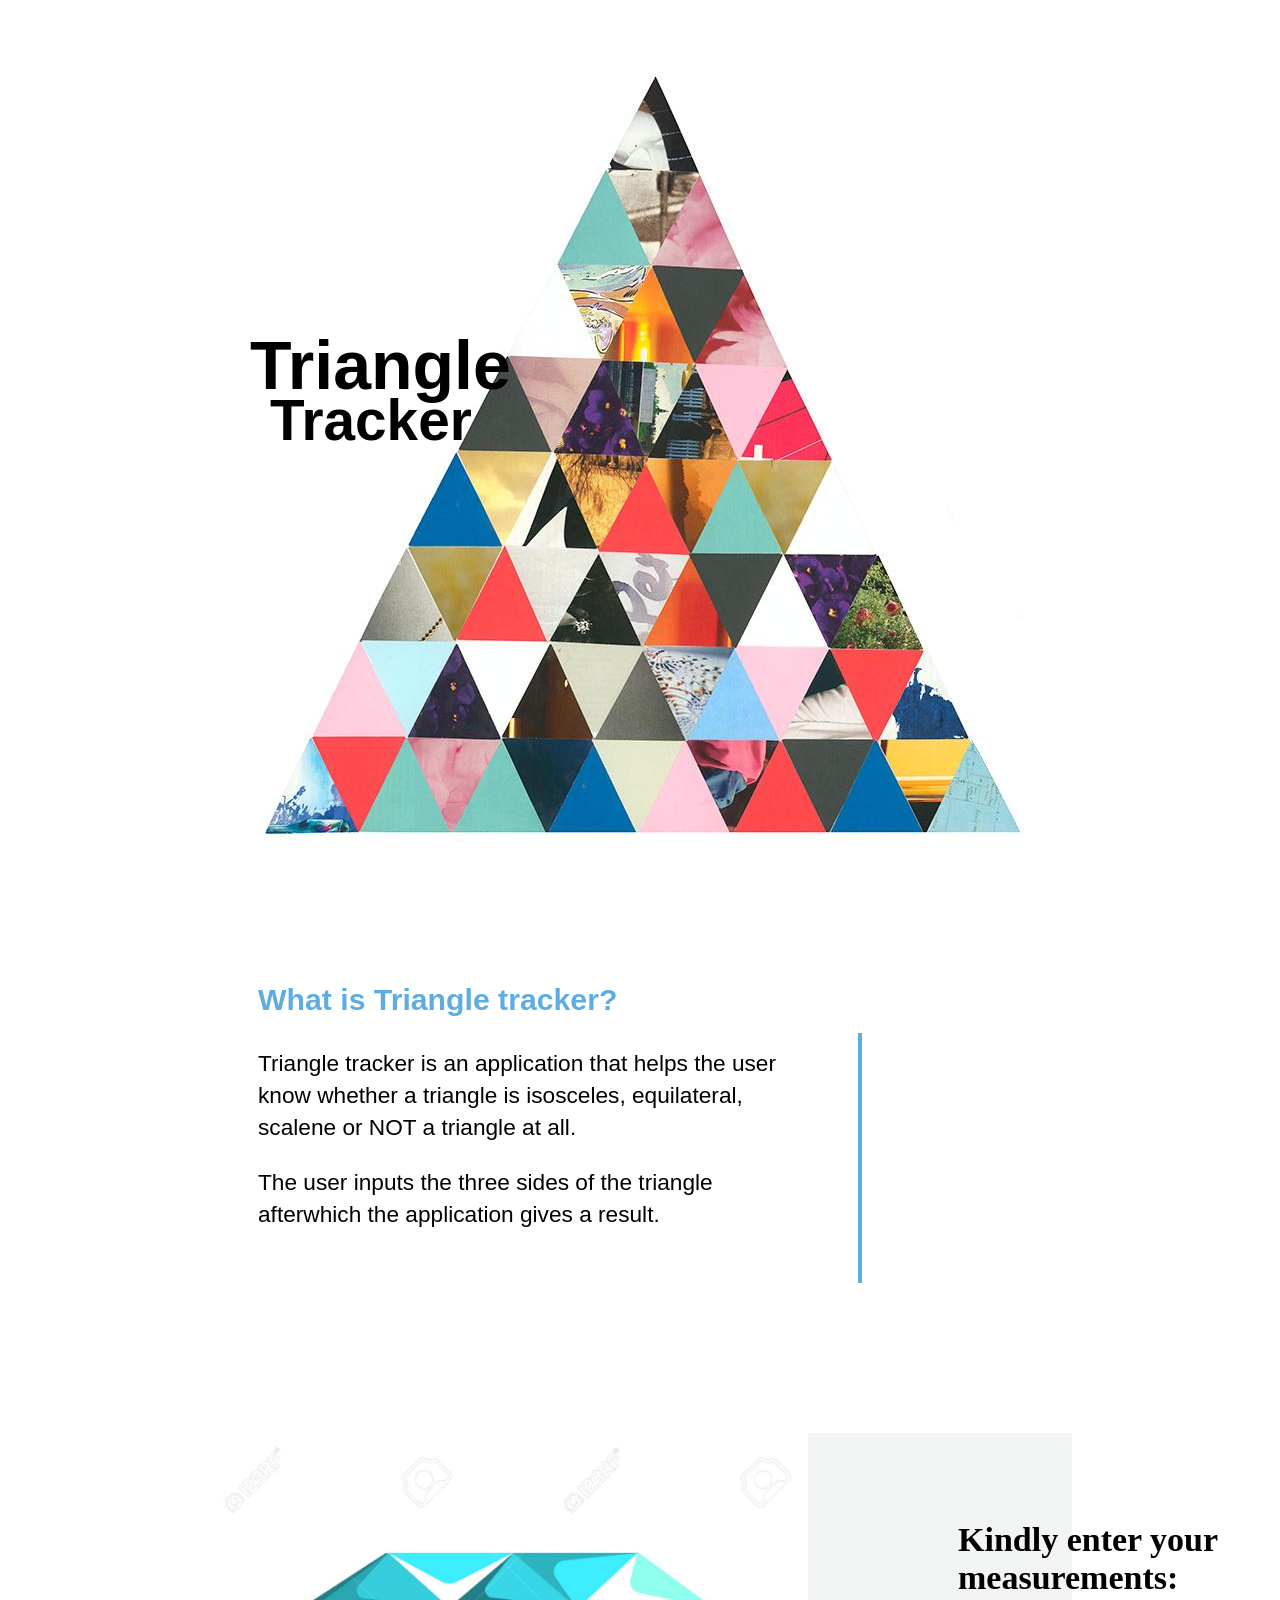
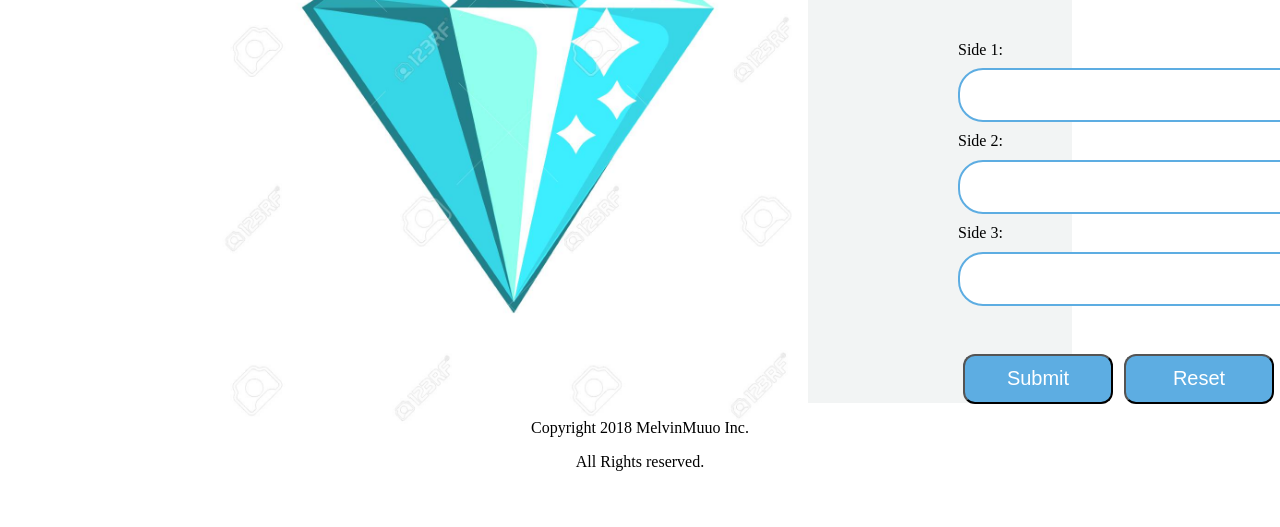
<file: index.html>
<!DOCTYPE html>
<html>
  <head>
    <meta charset="utf-8">
    <title>Triangle-tracker</title>
    <link href="css/styles.css" rel="stylesheet" type="text/css">
  </head>
  <body>
    <div class="parallax">
      <style>
        .parallax {
        /* The image used */
        background-image: url("images/triangle1.jpg");
        /* Set a specific height */
        min-height: 900px;
        /* Create the parallax scrolling effect */
        background-attachment: fixed;
        background-position: center;
        background-repeat: no-repeat;
        background-size: auto;}
      </style>
      <div class="header1">
        <h1>Triangle</h1>
      </div>
      <div class="header3">
        <h2>Tracker</h2>
      </div>
    </div>
    <div class="information">
      <h3 class="header2">What is Triangle tracker?</h3>
      <p class="author">Triangle tracker is an application that helps the user know whether a triangle is isosceles, equilateral, scalene or NOT a triangle at all.</p>
      <p class="author">The user inputs the three sides of the triangle afterwhich the application gives a result.</p>
      <div class="line"></div>
    </div>
    <div class="submit">
      <img class="cartoon" src="images/diamond.jpg" alt="This is an image of a diamond with triangle" height="600" width="600">
      <div class="submit1">
        <p class="p1">Kindly enter your measurements:</p>
        <form class="form">
          Side 1:<br>
          <input type="number" name="side1" id="side1"></input><br>
          Side 2:<br>
          <input type="number" name="side2" id="side2"></input><br>
          Side 3:<br>
          <input type="number" name="side3" id="side3"><br><br>
          <input class="button1" value="Submit" type="button" onclick="power()">
          <input class="button2" value="Reset" type="button" onclick="resetform()">
        </form>
      </div>
    </div>
    <div class="footer">
      <p>Copyright 2018 MelvinMuuo Inc.</p>
      <p>All Rights reserved.</p>
    </div>
    <script src="js/triangle.js"></script>
  </body>
</html>
</file>
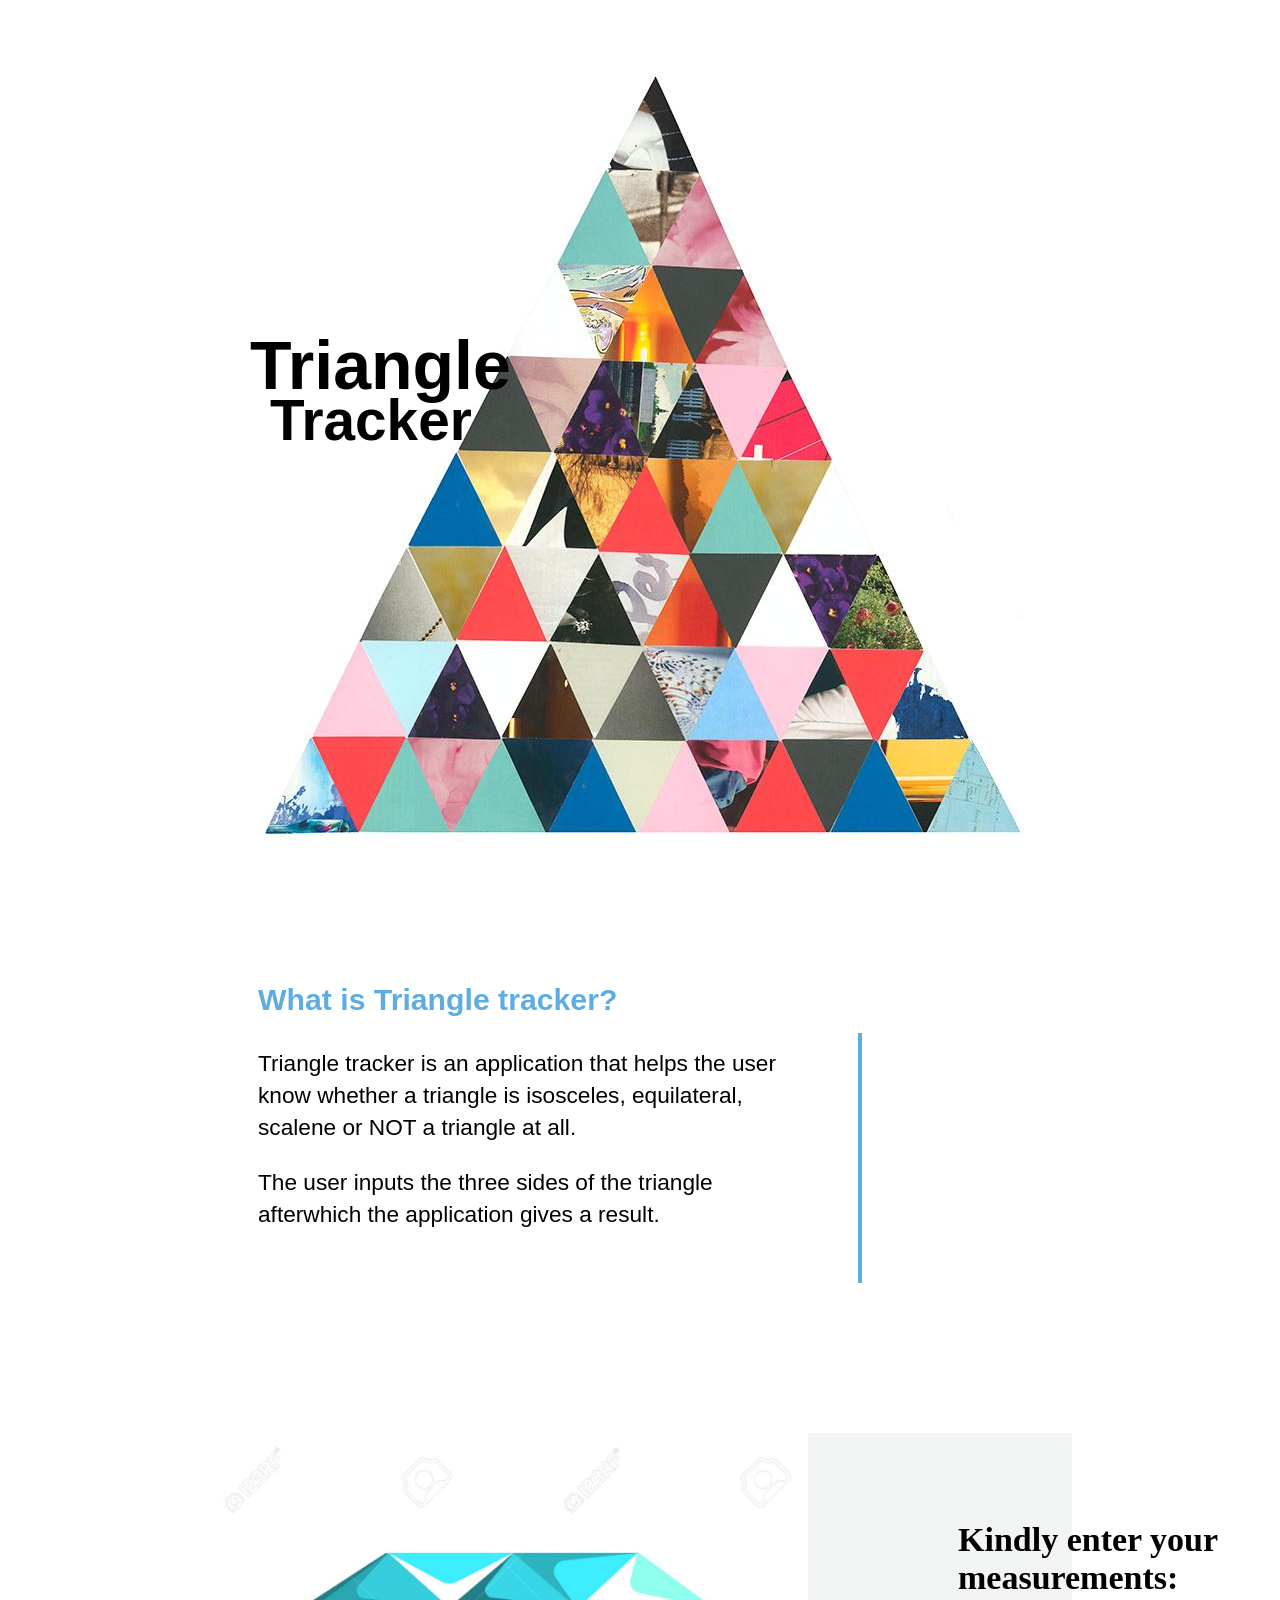
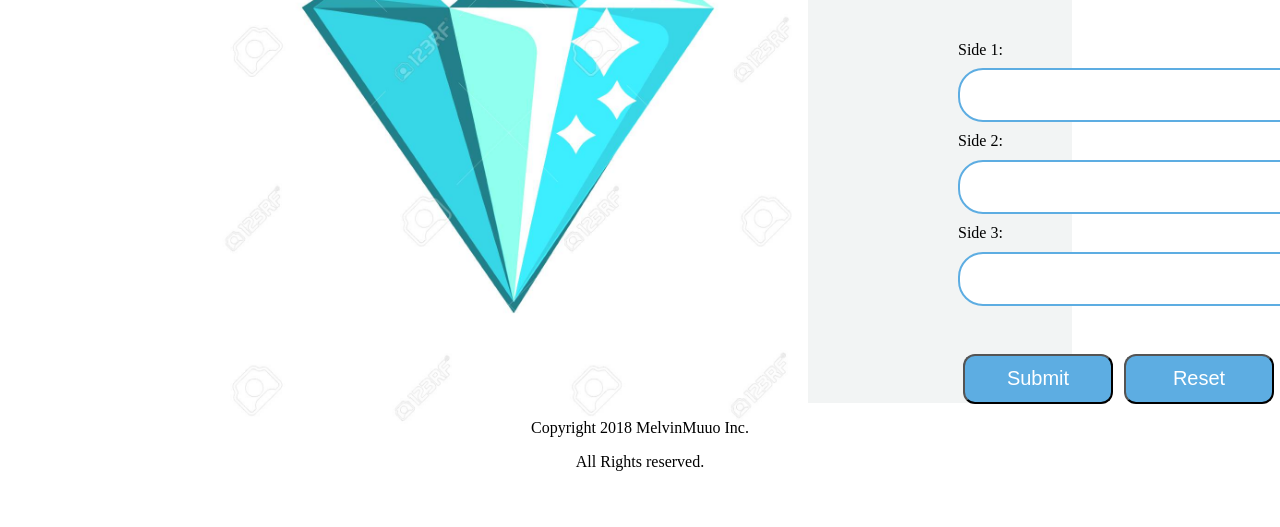
<file: triangle-tracker.html>
<!DOCTYPE html>
<html>
  <head>
    <meta charset="utf-8">
    <title>Triangle-tracker</title>
    <link href="css/styles.css" rel="stylesheet" type="text/css">
  </head>
  <body>
    <div class="parallax">
      <style>
        .parallax {
        /* The image used */
        background-image: url("images/triangle1.jpg");
        /* Set a specific height */
        min-height: 900px;
        /* Create the parallax scrolling effect */
        background-attachment: fixed;
        background-position: center;
        background-repeat: no-repeat;
        background-size: auto;}
      </style>
      <div class="header1">
        <h1>Triangle</h1>
      </div>
      <div class="header3">
        <h2>Tracker</h2>
      </div>
    </div>
    <div class="information">
      <h3 class="header2">What is Triangle tracker?</h3>
      <p class="author">Triangle tracker is an application that helps the user know whether a triangle is isosceles, equilateral, scalene or NOT a triangle at all.</p>
      <p class="author">The user inputs the three sides of the triangle afterwhich the application gives a result.</p>
      <div class="line"></div>
    </div>
    <div class="submit">
      <img class="cartoon" src="images/diamond.jpg" alt="This is an image of a diamond with triangle" height="600" width="600">
      <div class="submit1">
        <p class="p1">Kindly enter your measurements:</p>
        <form class="form">
          Side 1:<br>
          <input type="number" name="side1" id="side1"></input><br>
          Side 2:<br>
          <input type="number" name="side2" id="side2"></input><br>
          Side 3:<br>
          <input type="number" name="side3" id="side3"><br><br>
          <input class="button1" value="Submit" type="button" onclick="power()">
          <input class="button2" value="Reset" type="button" onclick="reset()">
        </form>
      </div>
    </div>
    <div class="footer">
      <p>Copyright 2018 MelvinMuuo Inc.</p>
      <p>All Rights reserved.</p>
    </div>
    <script src="js/triangle.js"></script>
  </body>
</html>
</file>
<file: css/styles.css>
.header1{
  position: absolute;
  left: 250px;
  bottom: 450px;
  font-family: arial;
  font-size: 0.9cm;
  -webkit-animation: colorchange 20s infinite alternate;

}
@-webkit-keyframes colorchange {
    0% {

      color: blue;
    }

    10% {

      color: #8e44ad;
    }

    20% {

      color: #1abc9c;
    }

    30% {

      color: #d35400;
    }

    40% {

      color: blue;
    }

    50% {

      color: #34495e;
    }

    60% {

      color: blue;
    }

    70% {

      color: #2980b9;
    }
    80% {

      color: #f1c40f;
    }

    90% {

      color: #2980b9;
    }

    100% {

      color: pink;
    }
}
.header3{
  position: absolute;
  left: 270px;
  bottom: 400px;
  font-family: arial;
  font-size: 1.0cm;
}
.information {
  width: 800px;
  height: 450px;
}
.header2 {
  margin-top: 75px;
  margin-left: 250px;
  color: #5DADE2;
  font-weight: 400px;
  font-size: 0.8cm;
  font-family: sans-serif;
}
.author {
  color: black;
  font-family: sans-serif;
  font-size: 0.6cm;
  line-height: 32px;
  margin-left: 250px;
}
.line {
  margin-top: -220px;
  border-left: 4px solid #5DADE2;
  height: 250px;
  margin-left: 850px;
}
.submit {
  background-color: #F2F4F4;
  height: 570px;
  margin-left: 200px;
  margin-right: 200px;

}
.p1 {
  align-self: auto;
}

.submit1 {
  float: left;
  margin-left: 750px;
  margin-top: -550px;
  line-height: 1cm;
}
.p1 {
  font-size: 0.9cm;
  font-weight: bold;
}
#side1 {
  border-radius: 25px;
  border: 2px solid #5DADE2;
  padding: 20px;
  width: 400px;
  height: 10px;
}
#side2 {
  border-radius: 25px;
  border: 2px solid #5DADE2;
  padding: 20px;
  width: 400px;
  height: 10px;
}
#side3 {
  border-radius: 25px;
  border: 2px solid #5DADE2;
  padding: 20px;
  width: 400px;
  height: 10px;
}
.button1 {
  font-size: 20px;
  border-radius: 12px;
  margin: 10px 5px;
  height: 50px;
  width: 150px;
  color: white;
  background-color:  #5DADE2;

}
.button2 {
  font-size: 20px;
  border-radius: 12px;
  margin: 4px 2px;
  height: 50px;
  width: 150px;
  color: white;
  background-color:  #5DADE2;
}
.footer {
  height: 100px;
  text-align: center;
  width: 100%;
}
</file>
